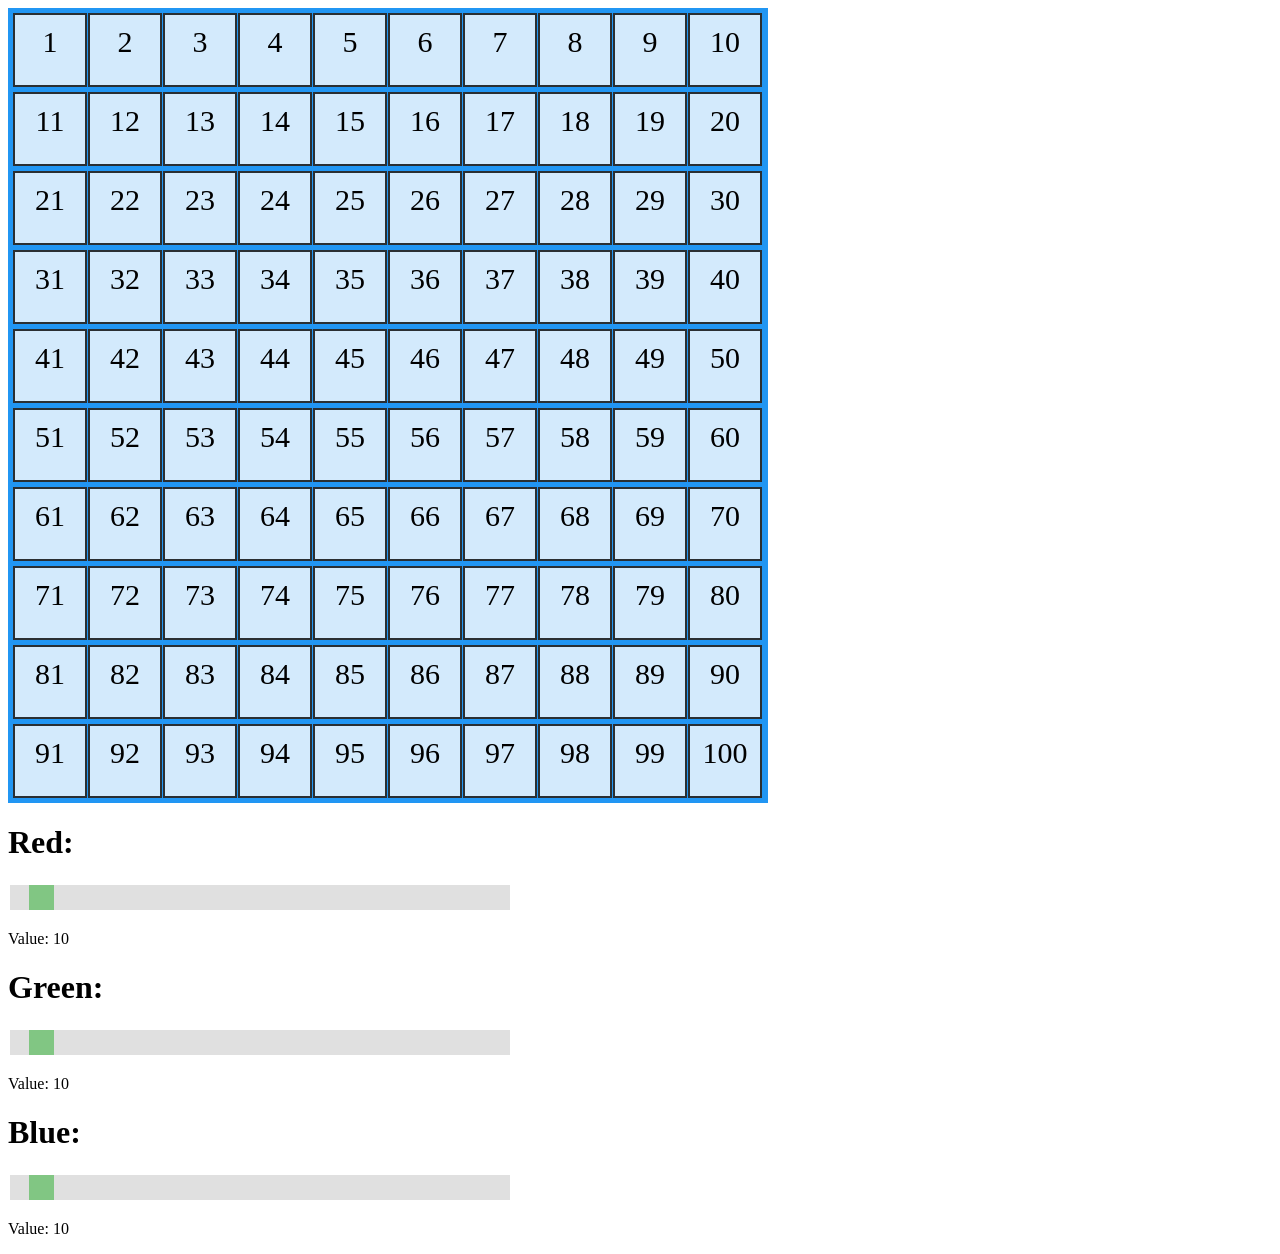
<file: ESP32/coloring_squares_javascript/data/index.html>
<!DOCTYPE html>
<html>
<head>
<link rel="stylesheet" type="text/css" href="style.css">
</head>
<body>

<div class="grid-container">
    <div class="grid-item">1</div>
    <div class="grid-item">2</div>
    <div class="grid-item">3</div>  
    <div class="grid-item">4</div>
    <div class="grid-item">5</div>
    <div class="grid-item">6</div>  
    <div class="grid-item">7</div>
    <div class="grid-item">8</div>
    <div class="grid-item">9</div>
    <div class="grid-item">10</div>
    <div class="grid-item">11</div>
    <div class="grid-item">12</div>
    <div class="grid-item">13</div>  
    <div class="grid-item">14</div>
    <div class="grid-item">15</div>
    <div class="grid-item">16</div>  
    <div class="grid-item">17</div>
    <div class="grid-item">18</div>
    <div class="grid-item">19</div>
    <div class="grid-item">20</div>
    <div class="grid-item">21</div>
    <div class="grid-item">22</div>
    <div class="grid-item">23</div>  
    <div class="grid-item">24</div>
    <div class="grid-item">25</div>
    <div class="grid-item">26</div>  
    <div class="grid-item">27</div>
    <div class="grid-item">28</div>
    <div class="grid-item">29</div>
    <div class="grid-item">30</div>
    <div class="grid-item">31</div>
    <div class="grid-item">32</div>
    <div class="grid-item">33</div>  
    <div class="grid-item">34</div>
    <div class="grid-item">35</div>
    <div class="grid-item">36</div>  
    <div class="grid-item">37</div>
    <div class="grid-item">38</div>
    <div class="grid-item">39</div>
    <div class="grid-item">40</div>
    <div class="grid-item">41</div>
    <div class="grid-item">42</div>
    <div class="grid-item">43</div>  
    <div class="grid-item">44</div>
    <div class="grid-item">45</div>
    <div class="grid-item">46</div>  
    <div class="grid-item">47</div>
    <div class="grid-item">48</div>
    <div class="grid-item">49</div>
    <div class="grid-item">50</div>
    <div class="grid-item">51</div>
    <div class="grid-item">52</div>
    <div class="grid-item">53</div>  
    <div class="grid-item">54</div>
    <div class="grid-item">55</div>
    <div class="grid-item">56</div>  
    <div class="grid-item">57</div>
    <div class="grid-item">58</div>
    <div class="grid-item">59</div>
    <div class="grid-item">60</div>
    <div class="grid-item">61</div>
    <div class="grid-item">62</div>
    <div class="grid-item">63</div>  
    <div class="grid-item">64</div>
    <div class="grid-item">65</div>
    <div class="grid-item">66</div>  
    <div class="grid-item">67</div>
    <div class="grid-item">68</div>
    <div class="grid-item">69</div>
    <div class="grid-item">70</div>
    <div class="grid-item">71</div>
    <div class="grid-item">72</div>
    <div class="grid-item">73</div>  
    <div class="grid-item">74</div>
    <div class="grid-item">75</div>
    <div class="grid-item">76</div>  
    <div class="grid-item">77</div>
    <div class="grid-item">78</div>
    <div class="grid-item">79</div>
    <div class="grid-item">80</div>
    <div class="grid-item">81</div>
    <div class="grid-item">82</div>
    <div class="grid-item">83</div>  
    <div class="grid-item">84</div>
    <div class="grid-item">85</div>
    <div class="grid-item">86</div>  
    <div class="grid-item">87</div>
    <div class="grid-item">88</div>
    <div class="grid-item">89</div>
    <div class="grid-item">90</div>
    <div class="grid-item">91</div>
    <div class="grid-item">92</div>
    <div class="grid-item">93</div>  
    <div class="grid-item">94</div>
    <div class="grid-item">95</div>
    <div class="grid-item">96</div>  
    <div class="grid-item">97</div>
    <div class="grid-item">98</div>
    <div class="grid-item">99</div>
    <div class="grid-item">100</div>
</div>

<h1>Red:</h1>

<div class="slidecontainer">
  <input type="range" min="0" max="255" value="10" class="slider" id="redRange">
  <p>Value: <span id="redValue"></span></p>
</div>

<h1>Green:</h1>

<div class="slidecontainer">
        <input type="range" min="0" max="255" value="10" class="slider" id="greenRange">
        <p>Value: <span id="greenValue"></span></p>
</div>

<h1>Blue:</h1>

<div class="slidecontainer">
            <input type="range" min="0" max="255" value="10" class="slider" id="blueRange">
            <p>Value: <span id="blueValue"></span></p>
</div>

<script>
var slider = document.getElementById("redRange");
var output = document.getElementById("redValue");
output.innerHTML = slider.value;

slider.oninput = function() 
  {
  output.innerHTML = this.value;
  }

var slider2 = document.getElementById("greenRange");
var output2 = document.getElementById("greenValue");
output2.innerHTML = slider2.value;

slider2.oninput = function() 
  {
  output2.innerHTML = this.value;
  }

var slider3 = document.getElementById("blueRange");
var output3 = document.getElementById("blueValue");
output3.innerHTML = slider3.value;

slider3.oninput = function() 
  {
  output3.innerHTML = this.value;
  }

    var rgbToHex = function (rgb) { 
    var hex = Number(rgb).toString(16);
    if (hex.length < 2) {
         hex = "0" + hex;
    }
    return hex;
  };

      var fullColorHex = function(r,g,b) {   
      var red = rgbToHex(r);
      var green = rgbToHex(g);
      var blue = rgbToHex(b);
      return red+green+blue;
    };

  var redArray = [];
  var greenArray = [];
  var blueArray = [];

      var grid = document.getElementsByClassName('grid-item');
      Array.from(grid).forEach(v => v.addEventListener('click', function() 
      {
        var red = document.getElementById("redRange").value;
        var green = document.getElementById("greenRange").value;
        var blue = document.getElementById("blueRange").value;
        var currentColor = fullColorHex(red, green, blue);

        var vNum = parseInt(v.innerHTML);
        redArray[vNum - 1] = red;
        greenArray[vNum - 1] = green;
        blueArray[vNum - 1] = blue;

        v.style.background = "#" + currentColor;
      }));
</script>

</body>
</html>
</file>
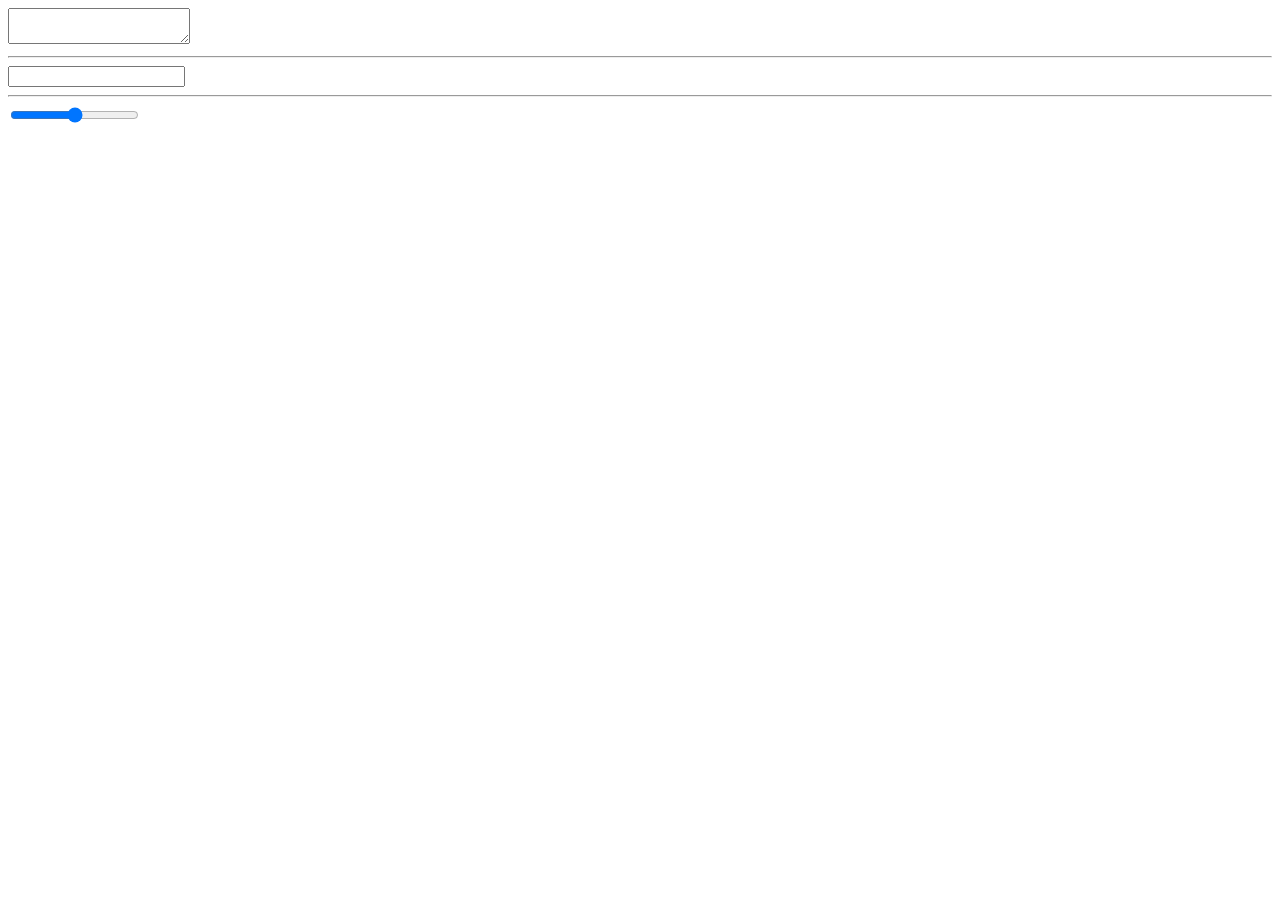
<file: ESP32/websockets_server_example/data/index.html>
<!DOCTYPE html>
<html>
<head>
  <script>
    var Socket;
    function init() {
      Socket = new WebSocket('ws://' + window.location.hostname + ':81/');
      Socket.onmessage = function(event){
        document.getElementById("rxConsole").value += event.data;
      }
    }
    function sendText(){
      Socket.send(document.getElementById("txBar").value);
      document.getElementById("txBar").value = "";
    }
    function sendBrightness(){
      Socket.send("#"+document.getElementById("brightness").value);
    }    
  </script>
</head>
<body onload="javascript:init()">
  <div>
    <textarea id="rxConsole"></textarea>
  </div>
  <hr/>
  <div>
    <input type="text" id="txBar" onkeydown="if(event.keyCode == 13) sendText();" />
  </div>
  <hr/>
  <div>
    <input type="range" min="0" max="1023" value="512" id="brightness" oninput="sendBrightness()" />
  </div>  
</body>
</html>
</file>
<file: ESP32/coloring_squares_javascript/data/style.css>
.grid-container {
    display: grid;
    width:750px;
    grid-gap: 5px;
    grid-template-columns: 70px 70px 70px 70px 70px 70px 70px 70px 70px 70px;
    background-color: #2196F3;
    padding: 5px;
  }
  
  .grid-item {
    background-color: rgba(255, 255, 255, 0.8);
    border: 2px solid rgba(0, 0, 0, 0.8);
    height: 50px;
    width: 50px;
    padding: 10px;
    font-size: 30px;
    text-align: center;
  }
  
  .slidecontainer {
    width: 500px;
  }
  
  .slider {
    -webkit-appearance: none;
    width: 100%;
    height: 25px;
    background: #d3d3d3;
    outline: none;
    opacity: 0.7;
    -webkit-transition: .2s;
    transition: opacity .2s;
  }
  
  .slider:hover {
    opacity: 1;
  }
  
  .slider::-webkit-slider-thumb {
    -webkit-appearance: none;
    appearance: none;
    width: 25px;
    height: 25px;
    background: #4CAF50;
    cursor: pointer;
  }
  
  .slider::-moz-range-thumb {
    width: 25px;
    height: 25px;
    background: #4CAF50;
    cursor: pointer;
  }
</file>
